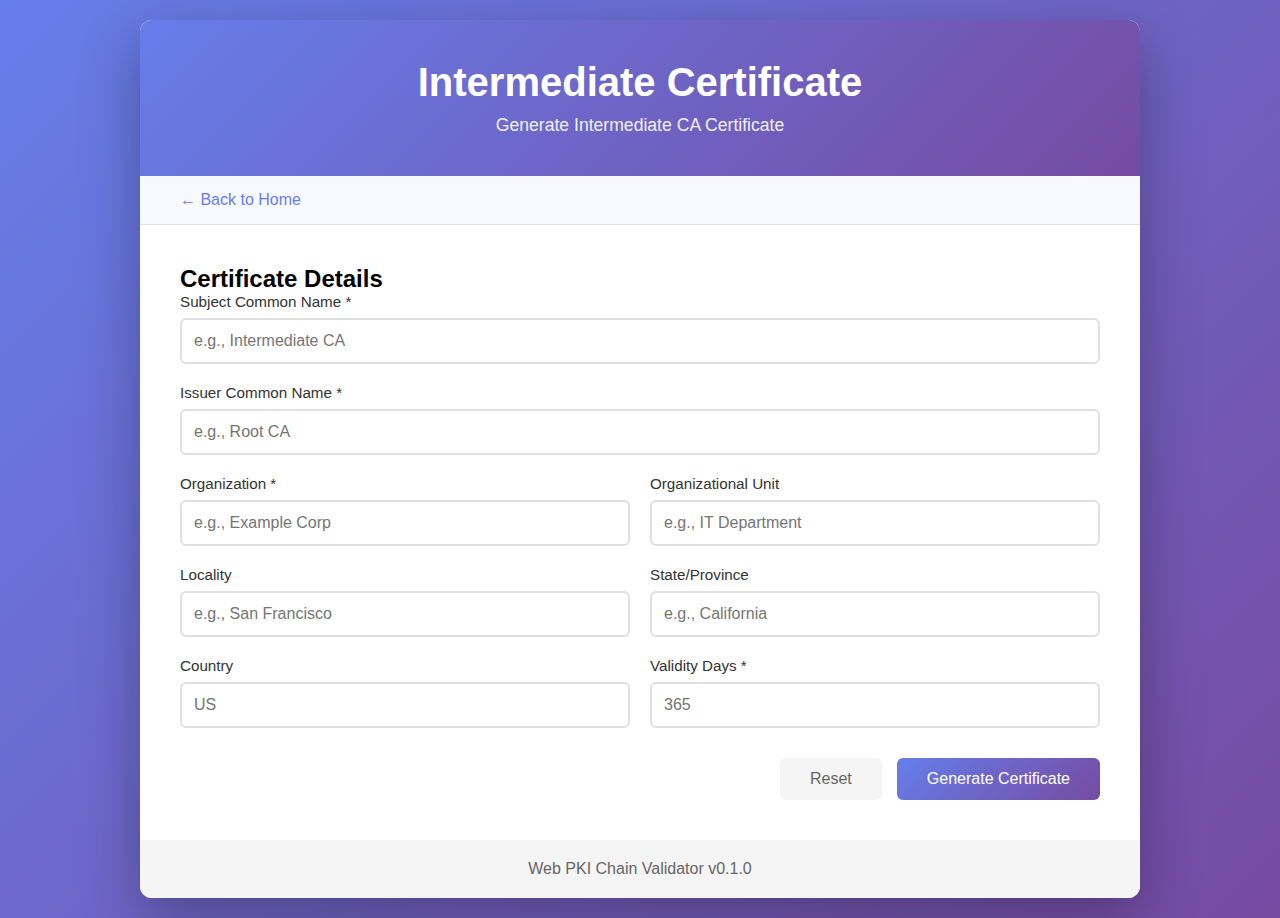
<file: web_root/intermediate.html>
<!DOCTYPE html>
<html lang="en">
<head>
    <meta charset="UTF-8">
    <meta name="viewport" content="width=device-width, initial-scale=1.0">
    <title>Intermediate Certificate - Web PKI Chain</title>
    <link rel="stylesheet" href="index.css">
    <style>
        .form-grid {
            display: grid;
            grid-template-columns: 1fr 1fr;
            gap: 20px;
            margin-bottom: 30px;
        }
        
        .form-group {
            display: flex;
            flex-direction: column;
        }
        
        .form-group.full-width {
            grid-column: 1 / -1;
        }
        
        .form-group label {
            font-weight: 500;
            color: #333;
            margin-bottom: 8px;
            font-size: 0.95rem;
        }
        
        .form-group input {
            padding: 12px;
            border: 2px solid #e0e0e0;
            border-radius: 6px;
            font-size: 1rem;
            transition: border-color 0.3s ease;
        }
        
        .form-group input:focus {
            outline: none;
            border-color: #667eea;
        }
        
        .form-actions {
            display: flex;
            gap: 15px;
            justify-content: flex-end;
        }
        
        .btn {
            padding: 12px 30px;
            border: none;
            border-radius: 6px;
            font-size: 1rem;
            font-weight: 500;
            cursor: pointer;
            transition: all 0.2s ease;
        }
        
        .btn-primary {
            background: linear-gradient(135deg, #667eea 0%, #764ba2 100%);
            color: white;
        }
        
        .btn-primary:hover {
            transform: translateY(-2px);
            box-shadow: 0 4px 12px rgba(102, 126, 234, 0.4);
        }
        
        .btn-secondary {
            background: #f5f5f5;
            color: #666;
        }
        
        .btn-secondary:hover {
            background: #e0e0e0;
        }
        
        nav {
            background: #f8f9ff;
            padding: 15px 40px;
            border-bottom: 1px solid #e0e0e0;
        }
        
        nav a {
            color: #667eea;
            text-decoration: none;
            font-weight: 500;
        }
        
        nav a:hover {
            text-decoration: underline;
        }
    </style>
</head>
<body>
    <div class="container">
        <header>
            <h1>Intermediate Certificate</h1>
            <p class="subtitle">Generate Intermediate CA Certificate</p>
        </header>
        
        <nav>
            <a href="/">← Back to Home</a>
        </nav>
        
        <main>
            <form id="certForm">
                <h2>Certificate Details</h2>
                
                <div class="form-grid">
                    <div class="form-group full-width">
                        <label for="subjectCN">Subject Common Name *</label>
                        <input type="text" id="subjectCN" name="subjectCN" 
                               placeholder="e.g., Intermediate CA" required>
                    </div>
                    
                    <div class="form-group full-width">
                        <label for="issuerCN">Issuer Common Name *</label>
                        <input type="text" id="issuerCN" name="issuerCN" 
                               placeholder="e.g., Root CA" required>
                    </div>
                    
                    <div class="form-group">
                        <label for="organization">Organization *</label>
                        <input type="text" id="organization" name="organization" 
                               placeholder="e.g., Example Corp" required>
                    </div>
                    
                    <div class="form-group">
                        <label for="organizationalUnit">Organizational Unit</label>
                        <input type="text" id="organizationalUnit" name="organizationalUnit" 
                               placeholder="e.g., IT Department">
                    </div>
                    
                    <div class="form-group">
                        <label for="locality">Locality</label>
                        <input type="text" id="locality" name="locality" 
                               placeholder="e.g., San Francisco">
                    </div>
                    
                    <div class="form-group">
                        <label for="state">State/Province</label>
                        <input type="text" id="state" name="state" 
                               placeholder="e.g., California">
                    </div>
                    
                    <div class="form-group">
                        <label for="country">Country</label>
                        <input type="text" id="country" name="country" 
                               placeholder="US" maxlength="2" pattern="[A-Z]{2}">
                    </div>
                    
                    <div class="form-group">
                        <label for="validityDays">Validity Days *</label>
                        <input type="number" id="validityDays" name="validityDays" 
                               placeholder="365" min="1" max="7300" required>
                    </div>
                </div>
                
                <div class="form-actions">
                    <button type="button" class="btn btn-secondary" onclick="resetForm()">Reset</button>
                    <button type="submit" class="btn btn-primary">Generate Certificate</button>
                </div>
            </form>
            
            <section class="results-section" id="results" style="display: none;">
                <h2>Generated Certificate</h2>
                <div id="resultsContent"></div>
            </section>
        </main>
        
        <footer>
            <p>Web PKI Chain Validator v0.1.0</p>
        </footer>
    </div>
    
    <script>
        const form = document.getElementById('certForm');
        const resultsSection = document.getElementById('results');
        const resultsContent = document.getElementById('resultsContent');
        
        form.addEventListener('submit', async (e) => {
            e.preventDefault();
            
            const formData = {
                subject_cn: document.getElementById('subjectCN').value,
                issuer_cn: document.getElementById('issuerCN').value,
                organization: document.getElementById('organization').value,
                organizational_unit: document.getElementById('organizationalUnit').value || null,
                locality: document.getElementById('locality').value || null,
                state: document.getElementById('state').value || null,
                country: document.getElementById('country').value.toUpperCase() || null,
                validity_days: parseInt(document.getElementById('validityDays').value)
            };
            
            try {
                const response = await fetch('/api/generate-cert', {
                    method: 'POST',
                    headers: {
                        'Content-Type': 'application/json',
                    },
                    body: JSON.stringify(formData)
                });
                
                if (!response.ok) {
                    throw new Error(`HTTP error! status: ${response.status}`);
                }
                
                const result = await response.json();
                displayResults(result);
            } catch (error) {
                displayError(error.message);
            }
        });
        
        function displayResults(data) {
            resultsSection.style.display = 'block';
            
            resultsContent.innerHTML = `
                <h3>✓ ${data.message}</h3>
                <div style="background: white; padding: 20px; border-radius: 6px; margin-top: 15px;">
                    <h4 style="margin-bottom: 15px; color: #667eea;">Distinguished Names</h4>
                    <ul style="list-style: none; padding: 0; line-height: 1.8;">
                        <li><strong>Subject DN:</strong> ${escapeHtml(data.subject_dn)}</li>
                        <li><strong>Issuer DN:</strong> ${escapeHtml(data.issuer_dn)}</li>
                    </ul>
                    
                    ${data.certificate ? `
                        <h4 style="margin: 20px 0 15px; color: #667eea;">Generated Certificate</h4>
                        <details>
                            <summary style="cursor: pointer; font-weight: 500; margin-bottom: 10px;">Show Certificate (PEM)</summary>
                            <pre style="background: #f5f5f5; padding: 15px; border-radius: 4px; overflow-x: auto; font-size: 0.85rem;">${escapeHtml(data.certificate)}</pre>
                        </details>
                        <button onclick="downloadCertificate()" class="btn btn-primary" style="margin-top: 15px;">
                            Download Certificate
                        </button>
                    ` : ''}
                    
                    <div style="margin-top: 20px; padding: 15px; background: #fff3cd; border-radius: 4px; border-left: 4px solid #ffc107;">
                        <strong>ℹ️ Note:</strong> This is a mock certificate. Full PKI implementation pending.
                    </div>
                </div>
            `;
            
            // Store certificate for download
            window.currentCertificate = data.certificate;
            
            resultsSection.scrollIntoView({ behavior: 'smooth' });
        }
        
        function displayError(message) {
            resultsSection.style.display = 'block';
            resultsContent.innerHTML = `
                <div style="color: #dc3545; background: white; padding: 20px; border-radius: 6px; border-left: 4px solid #dc3545;">
                    <h3>❌ Error</h3>
                    <p style="margin-top: 10px;">${escapeHtml(message)}</p>
                </div>
            `;
            resultsSection.scrollIntoView({ behavior: 'smooth' });
        }
        
        function downloadCertificate() {
            if (!window.currentCertificate) return;
            
            const blob = new Blob([window.currentCertificate], { type: 'application/x-pem-file' });
            const url = URL.createObjectURL(blob);
            const a = document.createElement('a');
            a.href = url;
            a.download = 'intermediate_cert.pem';
            document.body.appendChild(a);
            a.click();
            document.body.removeChild(a);
            URL.revokeObjectURL(url);
        }
        
        function escapeHtml(text) {
            const div = document.createElement('div');
            div.textContent = text;
            return div.innerHTML;
        }
        
        function resetForm() {
            document.getElementById('certForm').reset();
            resultsSection.style.display = 'none';
        }
    </script>
</body>
</html>
</file>
<file: web_root/index.css>
* {
    margin: 0;
    padding: 0;
    box-sizing: border-box;
}

body {
    font-family: -apple-system, BlinkMacSystemFont, 'Segoe UI', Roboto, Oxygen, Ubuntu, Cantarell, sans-serif;
    background: linear-gradient(135deg, #667eea 0%, #764ba2 100%);
    min-height: 100vh;
    padding: 20px;
}

.container {
    max-width: 1000px;
    margin: 0 auto;
    background: white;
    border-radius: 12px;
    box-shadow: 0 20px 60px rgba(0, 0, 0, 0.3);
    overflow: hidden;
}

header {
    background: linear-gradient(135deg, #667eea 0%, #764ba2 100%);
    color: white;
    padding: 40px;
    text-align: center;
}

header h1 {
    font-size: 2.5rem;
    margin-bottom: 10px;
}

.subtitle {
    font-size: 1.1rem;
    opacity: 0.9;
}

main {
    padding: 40px;
}

.refresh-bar {
    display: flex;
    justify-content: space-between;
    align-items: center;
    margin-bottom: 30px;
    padding: 15px;
    background: #f5f5f5;
    border-radius: 8px;
}

.refresh-btn {
    padding: 12px 24px;
    background: linear-gradient(135deg, #667eea 0%, #764ba2 100%);
    color: white;
    border: none;
    border-radius: 6px;
    cursor: pointer;
    font-weight: 500;
    font-size: 1rem;
}

.refresh-btn:hover {
    opacity: 0.9;
}

.last-updated {
    color: #666;
    font-size: 0.9rem;
}

.status-card {
    padding: 30px;
    border-radius: 8px;
    margin-bottom: 30px;
    text-align: center;
}

.status-card.healthy {
    background: linear-gradient(135deg, #11998e 0%, #38ef7d 100%);
    color: white;
}

.status-card.unhealthy {
    background: linear-gradient(135deg, #eb3349 0%, #f45c43 100%);
    color: white;
}

.status-badge {
    font-size: 2rem;
    font-weight: bold;
    margin-bottom: 10px;
}

.status-message {
    font-size: 1.1rem;
    opacity: 0.9;
}

.stats-grid {
    display: grid;
    grid-template-columns: repeat(auto-fit, minmax(200px, 1fr));
    gap: 20px;
    margin-bottom: 30px;
}

.stat-card {
    background: #f8f9ff;
    padding: 25px;
    border-radius: 8px;
    text-align: center;
    border: 2px solid #e0e0ff;
}

.stat-icon {
    font-size: 2.5rem;
    margin-bottom: 10px;
}

.stat-value {
    font-size: 2rem;
    font-weight: bold;
    color: #667eea;
    margin-bottom: 5px;
}

.stat-label {
    color: #666;
    font-size: 0.9rem;
}

.validation-section {
    background: white;
    padding: 25px;
    border-radius: 8px;
    border: 2px solid #e0e0e0;
}

.validation-section h3 {
    color: #333;
    margin-bottom: 20px;
    font-size: 1.3rem;
}

.validation-grid {
    display: grid;
    grid-template-columns: repeat(auto-fit, minmax(250px, 1fr));
    gap: 15px;
}

.validation-item {
    padding: 15px;
    border-radius: 6px;
    display: flex;
    align-items: center;
    gap: 10px;
    font-weight: 500;
}

.validation-item.valid {
    background: #d4edda;
    color: #155724;
}

.validation-item.invalid {
    background: #f8d7da;
    color: #721c24;
}

.validation-icon {
    font-size: 1.5rem;
}

.error-card {
    background: #f8d7da;
    border: 2px solid #f5c6cb;
    border-radius: 8px;
    padding: 30px;
    text-align: center;
}

.error-icon {
    font-size: 3rem;
    margin-bottom: 15px;
}

.error-message {
    color: #721c24;
    font-size: 1.1rem;
}

.loading {
    text-align: center;
    padding: 50px;
    color: #666;
    font-size: 1.2rem;
}

footer {
    background: #f5f5f5;
    padding: 20px;
    text-align: center;
    color: #666;
}
</file>
